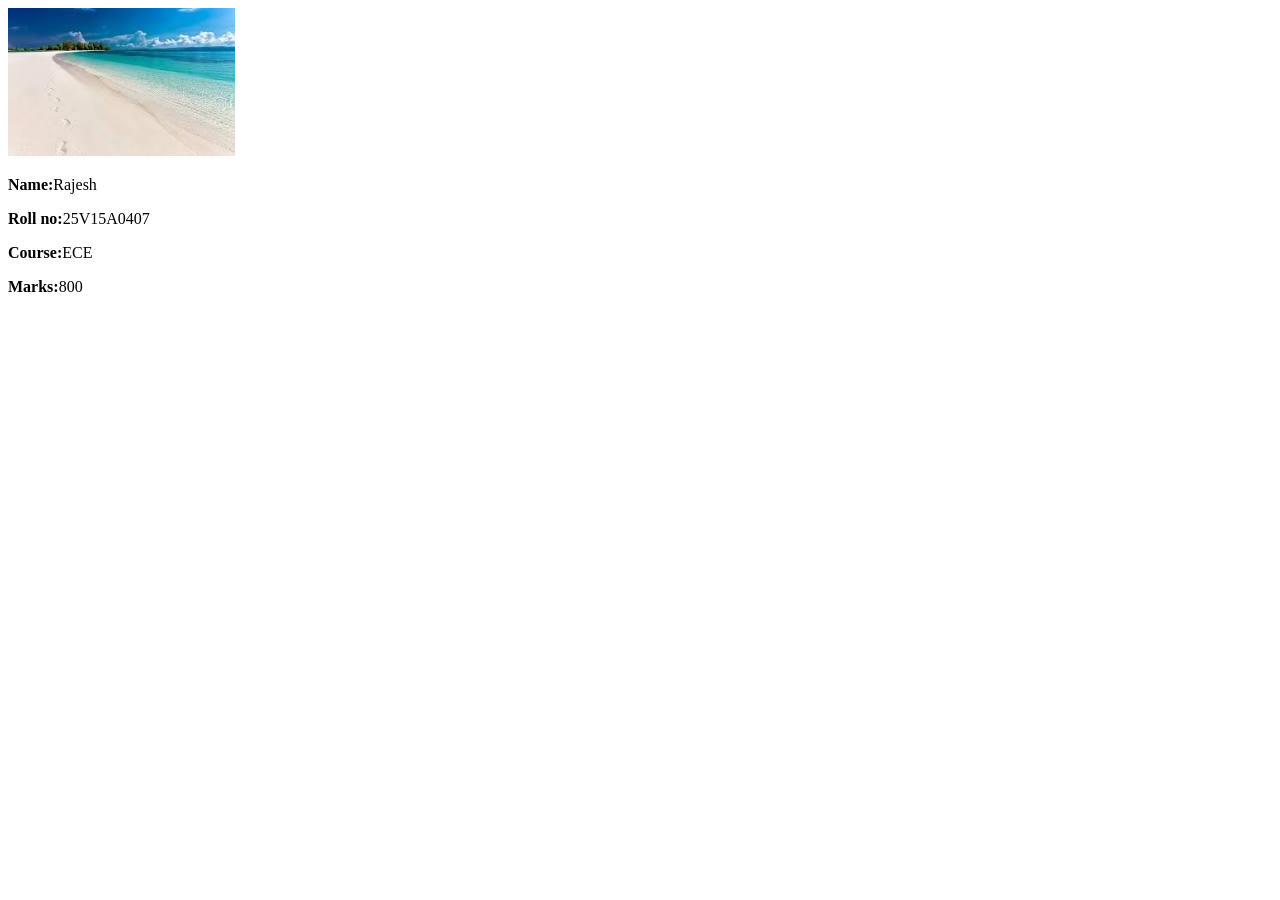
<file: card.html>
<!DOCTYPE html>
<html lang="en">
<head>
    <meta charset="UTF-8">
    <meta name="viewport" content="width=>, initial-scale=1.0">
    <title>Document</title>
</head>
<body>
    <div>
        <div>
            <img src="img4.jpg">
        </div>
          <p><strong>Name:</strong>Rajesh</p>
          <p><strong>Roll no:</strong>25V15A0407</p>
          <p><strong>Course:</strong>ECE</p>
           <p><strong>Marks:</strong>800</p>
    
    </div>
</body>
</html>
</file>
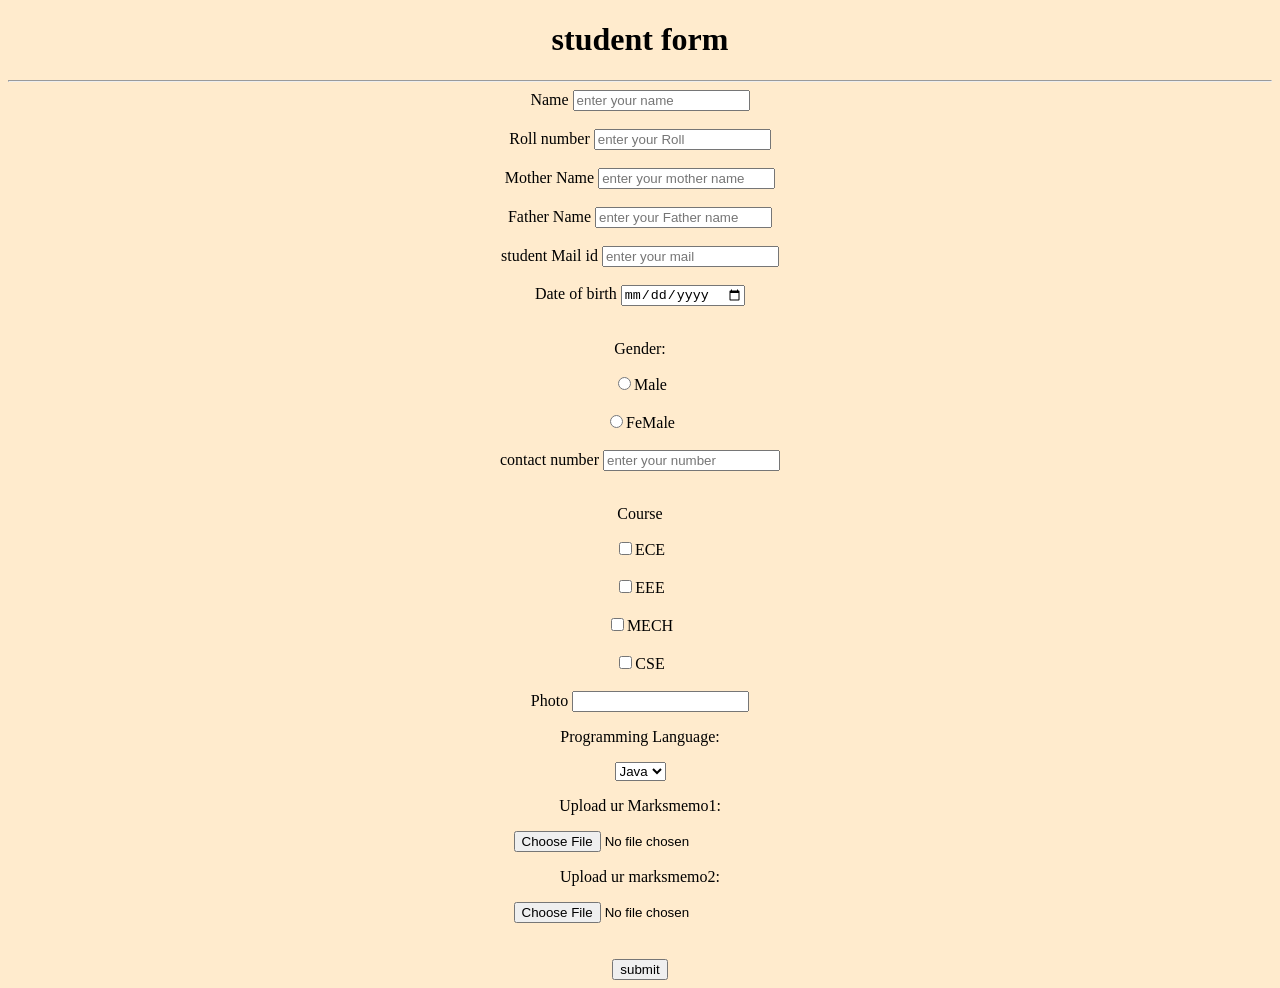
<file: form.html>
<!DOCTYPE html>
<html lang="en">
<head>
    <meta charset="UTF-8">
    <meta name="viewport" content="width=device-width, initial-scale=1.0">
    <title>Document</title>
</head>
<body style="background-color: blanchedalmond;">
<center>
<form>
    <h1> student form</h1><hr>

    <label>Name</label>
    <input type="text" placeholder = "enter your name"><br><br>

     <lable>Roll number</lable>
     <input type="number" placeholder = "enter your Roll"><br><br>

    <label> Mother Name</label>
     <input type="text" placeholder = "enter your mother name"><br><br>

    <label> Father Name</label>
    <input type="text" placeholder = "enter your Father name"><br><br>

    <label>student Mail id</label>
   <input type="mail" placeholder = "enter your mail"><br><br>
    
   <label> Date of birth</label>
   <input type="Date" placeholder="enter Date"><br><br>

   <p>Gender:</p>
    <input type="radio">Male<br><br>
    <input type="radio">FeMale<br><br>
 
    <lable>contact number</lable>
    <input type="number" placeholder = "enter your number"><br><br>

    <p>Course</p>
    <input type="checkbox">ECE<br><br>
    <input type="checkbox">EEE<br><br>
    <input type="checkbox">MECH<br><br>
    <input type="checkbox">CSE<br><br>

    <label> Photo</label>
    <input type="File placeholder = "enter your file>

    <p>Programming Language:</p>
    <select>
        <option name="Java">Java</option>
        <option name="c++"></option>
        <option name="python"></option>
    </select>

    <p>Upload ur Marksmemo1:</p>
    <input type="file"><br>
    <p>Upload ur marksmemo2:</p>
    <input type="file"><br><br><br>

    <a href="https://www.bewakoof.com/blog/wp-content/uploads/2025/02/download-43-edited.jpg"><input type="button" value="submit"></a>
</form>
</center>    
</body>
</html>
</file>
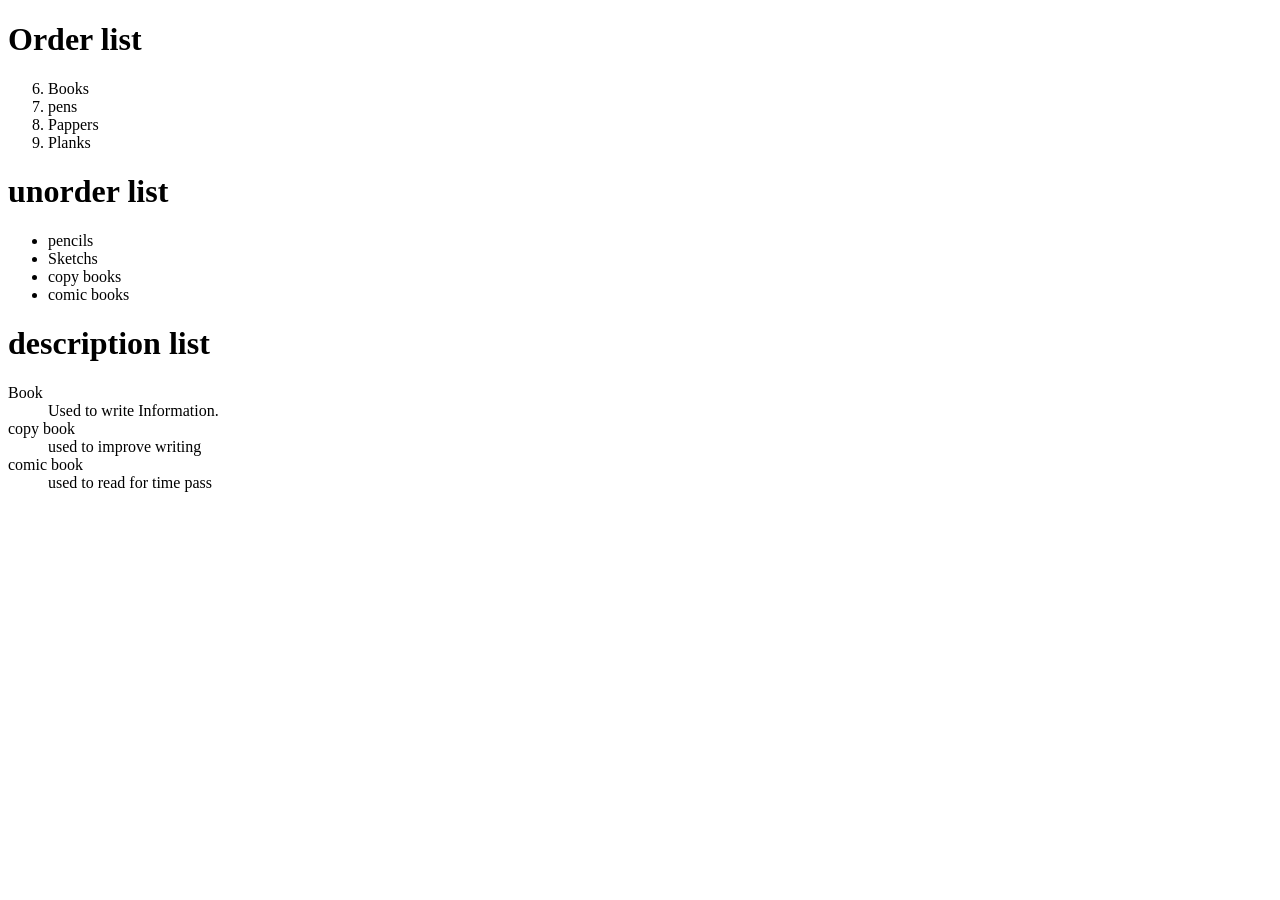
<file: list1.html>
<!DOCTYPE html>
<html lang="en">
<head>
    <title>Book store</title>
</head>
<body>
    <h1>Order list</h1>
    
    <ol start="6">
    <li>Books</li>
    <li>pens</li>
    <li>Pappers</li>
    <li>Planks</li>
    </ol>
    
    <h1>unorder list</h1>
    <ul>
        <li>pencils</li>
        <li>Sketchs</li>
        <li>copy books</li>
        <li>comic books</li>
    </ul>
    
    <h1>description list</h1>
    <dl>

        <dt> Book</dt>
        <dd>Used to write Information.</dd>

        <dt>copy book</dt>
        <dd>used to improve writing</dd>

        <dt>comic book</dt>
        <dd>used to read for time pass</dd>
    </dl>
</body>
</html>
</file>
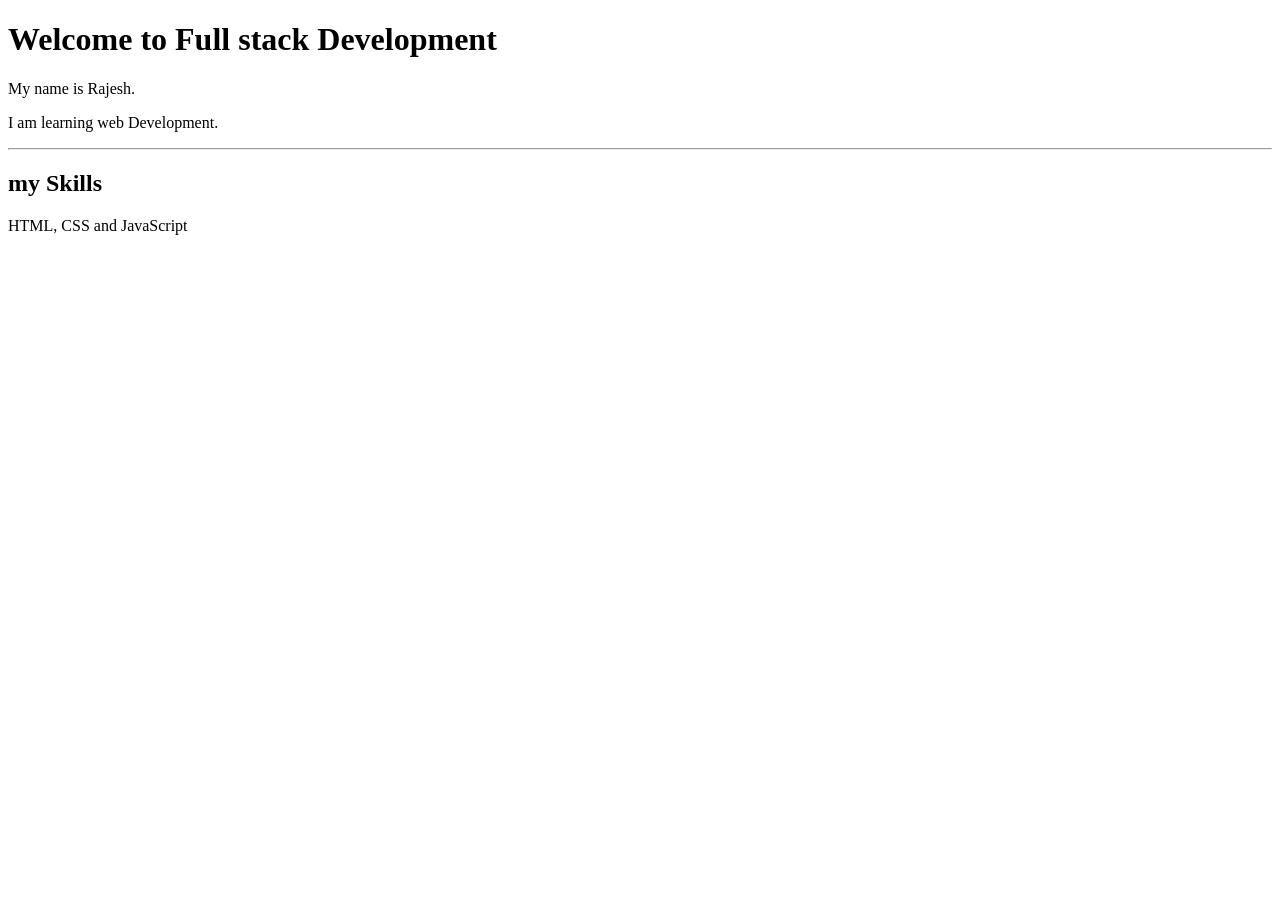
<file: page1.html>
<!DOCTYPE html>
<html >
<head>
    <title>Crt class</title>
</head>

<body>
    
      <h1>Welcome to Full stack Development</h1>

      <p>My name is Rajesh.</p>

      <p>I am learning web Development.</p>

      <hr>

      <h2> my Skills</h2>

      <p>HTML, CSS and JavaScript</p>

</body>

</html>
</file>
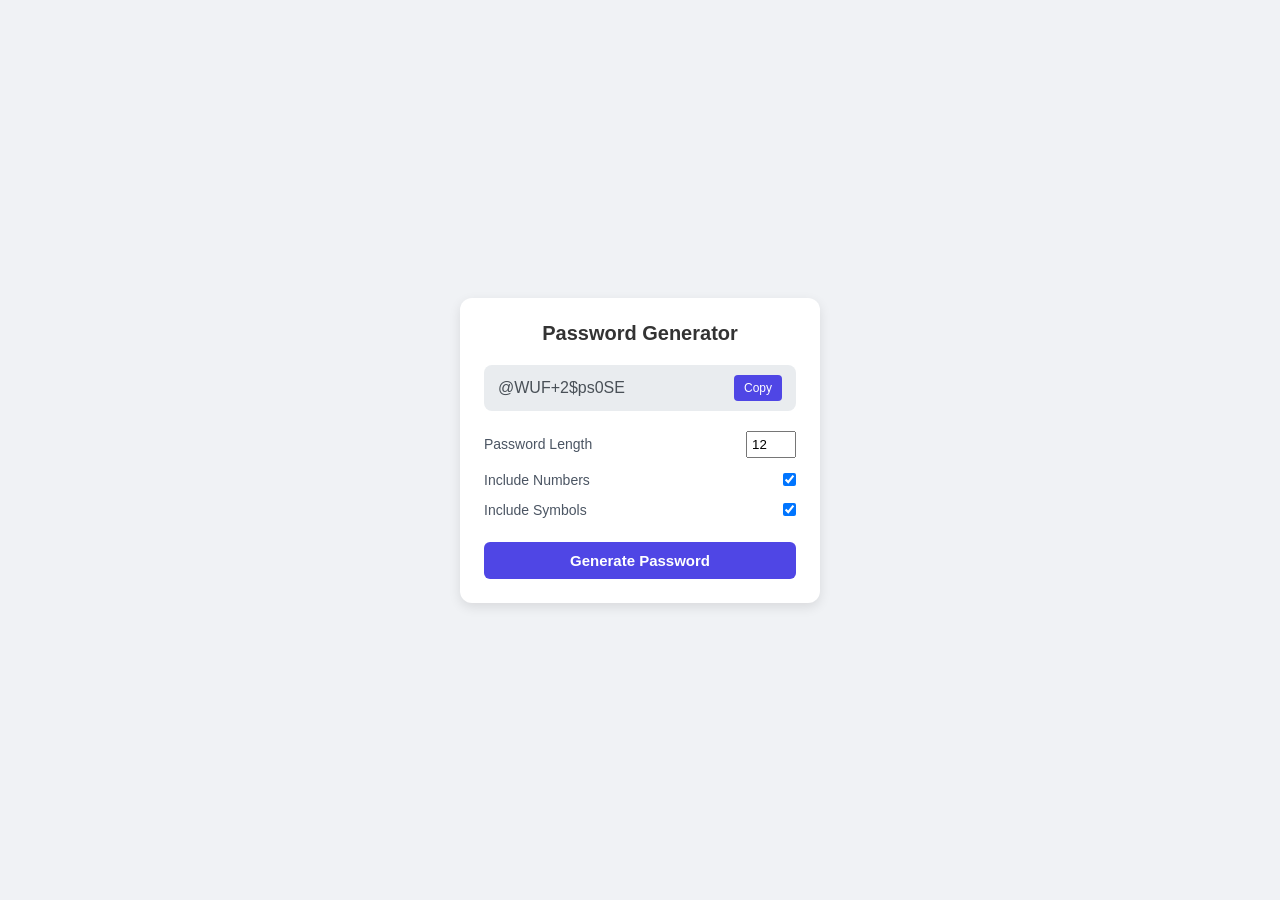
<file: project1.html>
<!DOCTYPE html>
<html lang="en">
<head>
    <meta charset="UTF-8">
    <meta name="viewport" content="width=device-width, initial-scale=1.0">
    <title>Random Password Generator</title>
    <style>
        * {
            box-sizing: border-box;
            margin: 0;
            padding: 0;
            font-family: 'Segoe UI', Tahoma, Geneva, Verdana, sans-serif;
        }
        body {
            background: #f0f2f5;
            display: flex;
            justify-content: center;
            align-items: center;
            height: 100vh;
        }
        .container {
            background: #ffffff;
            padding: 24px;
            border-radius: 12px;
            box-shadow: 0 4px 12px rgba(0, 0, 0, 0.1);
            width: 360px;
        }
        h2 {
            margin-bottom: 20px;
            color: #333;
            font-size: 20px;
            text-align: center;
        }
        .result-container {
            background: #e9ecef;
            border-radius: 8px;
            display: flex;
            align-items: center;
            justify-content: space-between;
            padding: 10px 14px;
            margin-bottom: 20px;
        }
        .result-container span {
            font-size: 16px;
            color: #495057;
            word-break: break-all;
        }
        .btn-copy {
            background: #4f46e5;
            border: none;
            color: white;
            padding: 6px 10px;
            border-radius: 4px;
            cursor: pointer;
            font-size: 12px;
        }
        .btn-copy:hover {
            background: #4338ca;
        }
        .setting {
            display: flex;
            justify-content: space-between;
            align-items: center;
            margin-bottom: 14px;
            font-size: 14px;
            color: #4b5563;
        }
        .btn-generate {
            background: #4f46e5;
            border: none;
            width: 100%;
            color: white;
            padding: 10px;
            border-radius: 6px;
            cursor: pointer;
            font-size: 15px;
            font-weight: 600;
            margin-top: 10px;
        }
        .btn-generate:hover {
            background: #4338ca;
        }
    </style>
</head>
<body>

    <div class="container">
        <h2>Password Generator</h2>
        
        <div class="result-container">
            <span id="password-display">Click Generate</span>
            <button class="btn-copy" id="copy-btn">Copy</button>
        </div>

        <div class="setting">
            <label>Password Length</label>
            <input type="number" id="length" min="4" max="32" value="12" style="width: 50px; padding: 4px;">
        </div>
        <div class="setting">
            <label>Include Numbers</label>
            <input type="checkbox" id="numbers" checked>
        </div>
        <div class="setting">
            <label>Include Symbols</label>
            <input type="checkbox" id="symbols" checked>
        </div>

        <button class="btn-generate" id="generate-btn">Generate Password</button>
    </div>

    <script>
        const passwordDisplay = document.getElementById('password-display');
        const lengthInput = document.getElementById('length');
        const numbersEl = document.getElementById('numbers');
        const symbolsEl = document.getElementById('symbols');
        const generateBtn = document.getElementById('generate-btn');
        const copyBtn = document.getElementById('copy-btn');

        const letters = 'abcdefghijklmnopqrstuvwxyzABCDEFGHIJKLMNOPQRSTUVWXYZ';
        const numbers = '0123456789';
        const symbols = '!@#$%^&*()_+-=[]{}|;:,.<>?';

        function generatePassword() {
            let chars = letters;
            if (numbersEl.checked) chars += numbers;
            if (symbolsEl.checked) chars += symbols;

            let password = '';
            const length = parseInt(lengthInput.value) || 12;

            for (let i = 0; i < length; i++) {
                const randomIndex = Math.floor(Math.random() * chars.length);
                password += chars[randomIndex];
            }

            passwordDisplay.textContent = password;
        }

        copyBtn.addEventListener('click', () => {
            const text = passwordDisplay.textContent;
            if (text === 'Click Generate') return;
            navigator.clipboard.writeText(text);
            copyBtn.textContent = 'Copied!';
            setTimeout(() => copyBtn.textContent = 'Copy', 2000);
        });

        generateBtn.addEventListener('click', generatePassword);
        
        // Generate on first load
        generatePassword();
    </script>
</body>
</html>
</file>
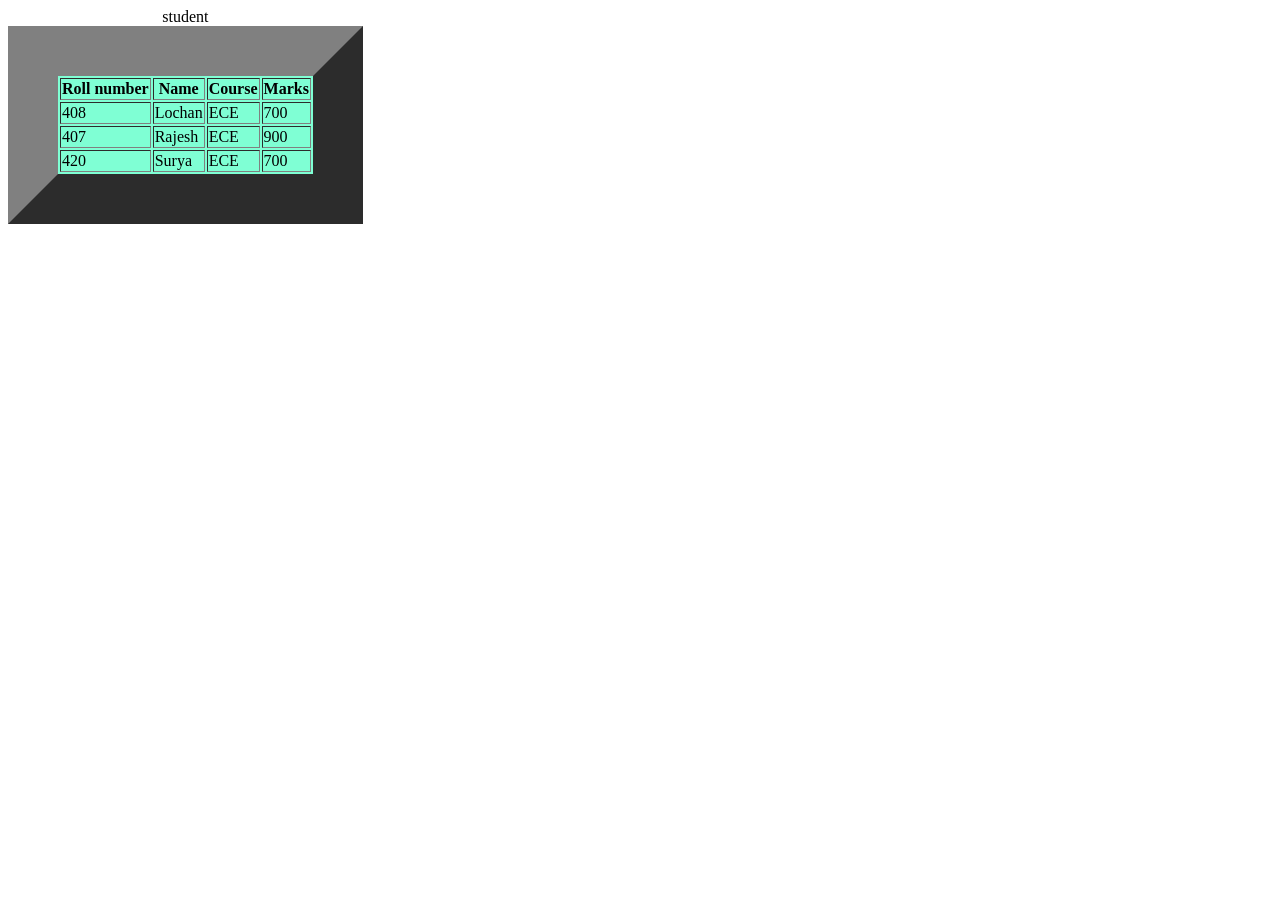
<file: table.html>
<!DOCTYPE html>
<html lang="en">
<head>
    <meta charset="UTF-8">
    <meta name="viewport" content="width=device-width, initial-scale=1.0">
    <title>Document</title>
</head>
<body>
    <table style="background-color: aquamarine;" border="50>">
     <caption>student </caption>
    <tr>
        <th>Roll number</th>
        <th>Name</th>
        <th>Course</th>
        <th>Marks</th>

    </tr>

    <tr>
        <td>408</td>
        <td>Lochan</td>
        <td>ECE</td>
        <td>700</td>

    </tr>

    <tr>
         <td>407</td>
         <td>Rajesh</td>
        <td>ECE</td>
        <td>900</td>

    </tr>

    <tr> 
        <td>420</td>
        <td>Surya</td>
        <td>ECE</td>
        <td>700</td>

    </tr>
    </table>
</body>
</html>
</file>
